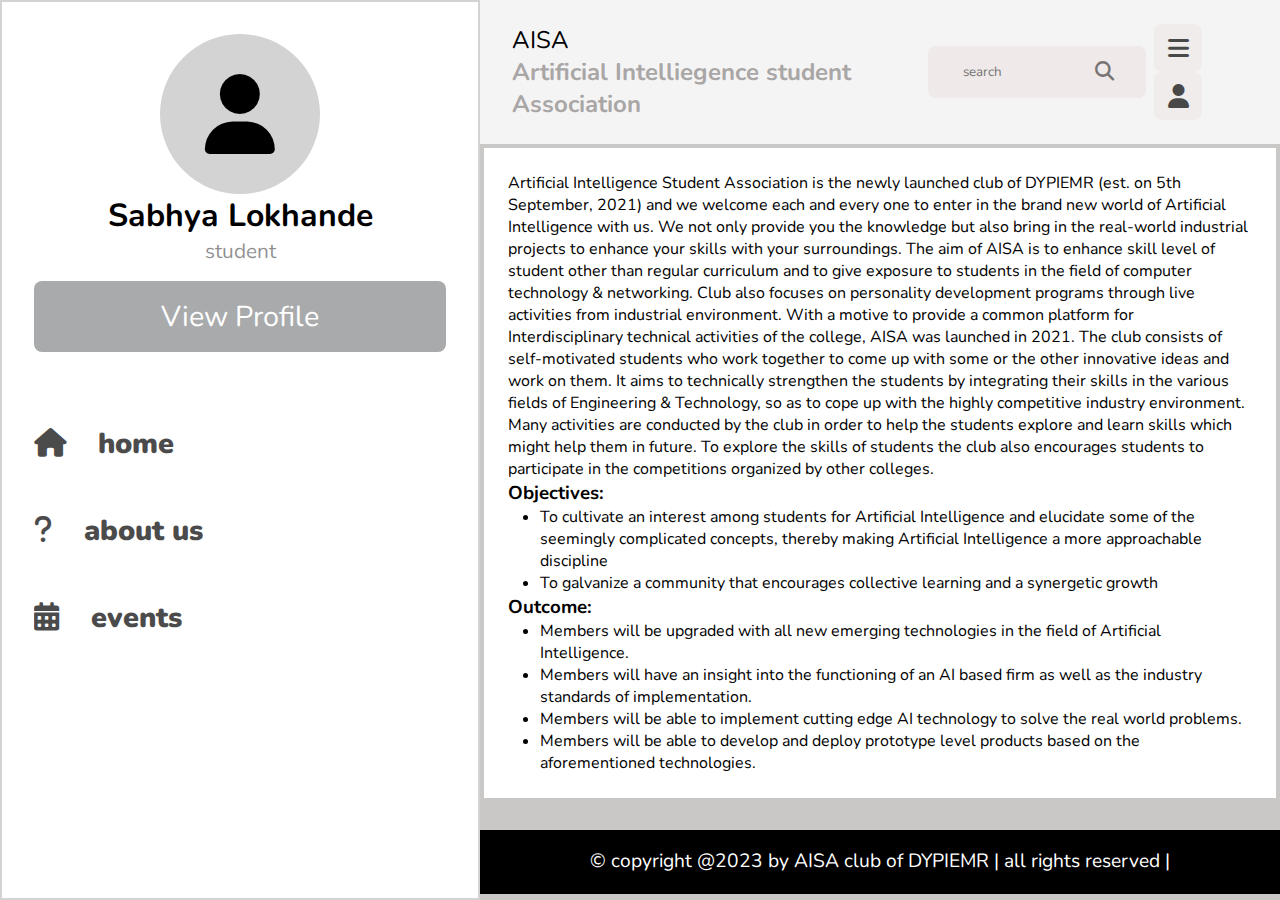
<file: about.html>
<!DOCTYPE html>
<html lang="en">
<head>
    <meta charset="UTF-8">
    <meta name="viewport" content="width=device-width, initial-scale=1.0">
    <link rel="icon" href="img/1665898949986 (1).jpeg">
    <title>About</title>
    <link rel="stylesheet" href="https://cdnjs.cloudflare.com/ajax/libs/font-awesome/6.4.2/css/all.min.css">
    <link rel="stylesheet" href="style.css">
</head>
<body>
    <header>
    <div class="header">
        <div class="section">
            <a href="index.html" class="logo">AISA <h4 style="color: rgb(169, 166, 166);">Artificial Intelliegence student Association</h4> </a>
            <form action="" method="post" class="search-form">
                <input type="text" name="search_box" placeholder=" search">
                <button type="submit"class="fas fa-search" name="search-box"></button>
            </form>
            <div class="icons">
                <div id="menu-btn" class="fas fa-bars"></div>
                <div id="search-btn" class="fas fa-search"></div>
                <div id="user-btn" class="fas fa-user"></div>
            </div>
            <div class="profile">
                <i class="fa-solid fa-user"></i>
                <h3>Sabhya Lokhande</h3>
                <span>student</span>
                <a href="profile.html"class="btn">view profile</a>
                <div class="profile-btns">
                    <a href="login.html" class="option-btn">Login</a>
                    <a href="register.html" class="option-btn">register</a>
                </div>
            </div>
        </div>
    </div>
    </header>
    <sidebar>
        <div class="side-bar">
            <div class="nav-profile">
                <i class="fa-solid fa-user"></i>
                <h3>Sabhya Lokhande</h3>
                <span>student</span>
                <a href="profile.html"class="btn">view profile</a>
            </div>
            <div class="navbar">
                <a href="home.html"><i class="fa-solid fa-house"><span>home</span></i></a>
                <a href="about.html"><i class="fa-solid fa-question"><span>about us</span></i></a>
                <a href="events.html"><i class="fa-solid fa-calendar-days"><span>events</span></i></a>
            </div>
        </div>
    </sidebar>
    <div class="about">
        <p>Artificial Intelligence Student Association is the newly launched club of DYPIEMR (est. on 5th September, 2021) and we welcome each and every one to enter in the brand new world of Artificial Intelligence with us. We not only provide you the knowledge but also bring in the real-world industrial projects to enhance your skills with your surroundings. The aim of AISA is to enhance skill level of student other than regular curriculum and to give exposure to students in the field of computer technology & networking. Club also focuses on personality development programs through live activities from industrial environment. With a motive to provide a common platform for Interdisciplinary technical activities of the college, AISA was launched in 2021. The club consists of self-motivated students who work together to come up with some or the other innovative ideas and work on them. It aims to technically strengthen the students by integrating their skills in the various fields of Engineering & Technology, so as to cope up with the highly competitive industry environment. Many activities are conducted by the club in order to help the students explore and learn skills which might help them in future. To explore the skills of students the club also encourages students to participate in the competitions organized by other colleges.</p>
        <h3>Objectives:</h3>
        <ul>
            <li>To cultivate an interest among students for Artificial Intelligence and elucidate some of the seemingly complicated concepts, thereby making Artificial Intelligence a more approachable discipline</li>
            <li>To galvanize a community that encourages collective learning and a synergetic growth</li>
        </ul>
        <h3>Outcome:</h3>
        <ul>
            <li>Members will be upgraded with all new emerging technologies in the field of Artificial Intelligence.</li>
            <li>Members will have an insight into the functioning of an AI based firm as well as the industry standards of implementation.</li>
            <li>Members will be able to implement cutting edge AI technology to solve the real world problems.</li>
            <li>Members will be able to develop and deploy prototype level products based on the aforementioned technologies.</li>
        </ul>
    </div>
    
    <footer>
        <div class="footer">
            &copy; copyright @2023 by <span>AISA club of DYPIEMR</span> | all rights reserved |
        </div>
    </footer>
    <script src="app.js"></script>
</body>
</html>
</file>
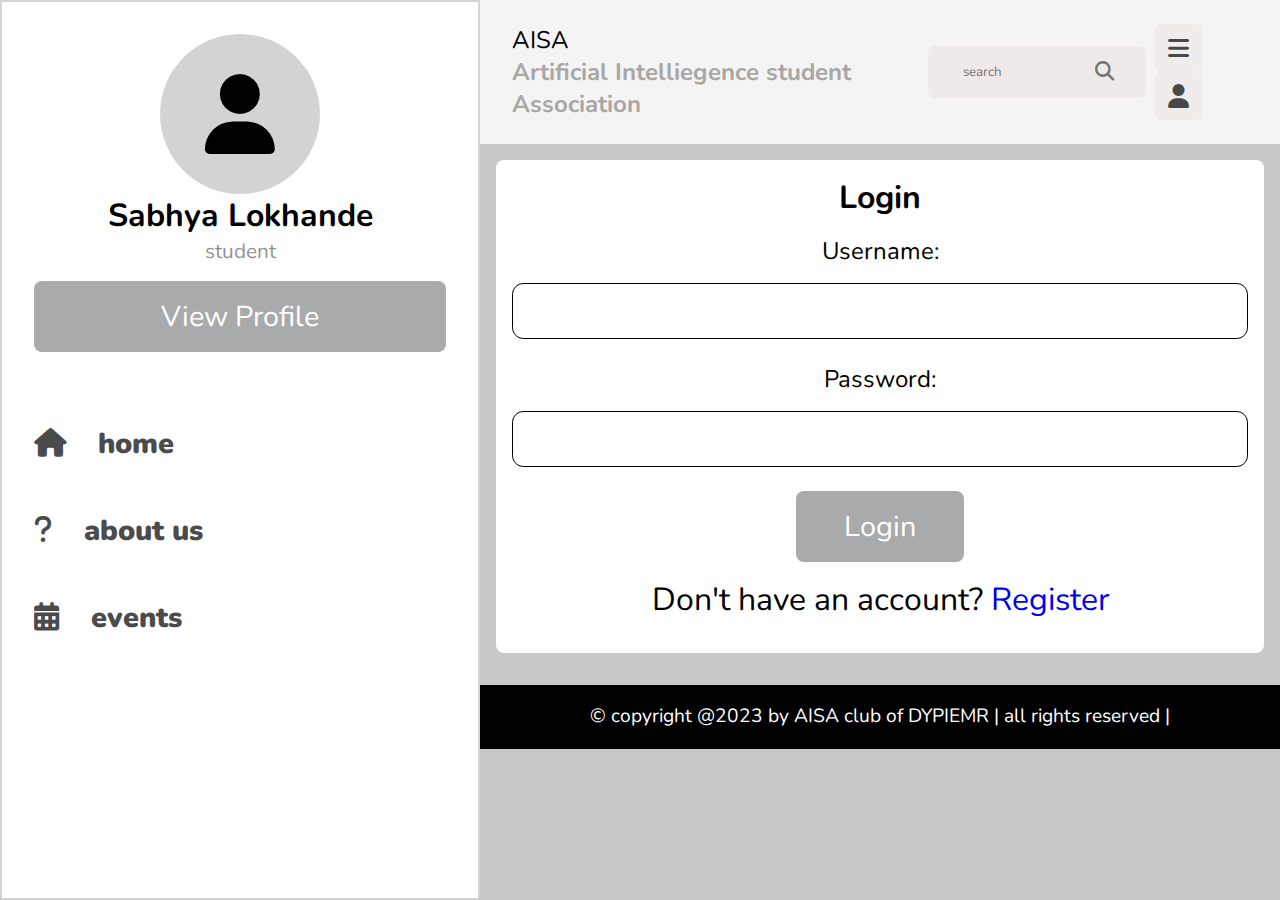
<file: login.html>
<!DOCTYPE html>
<html lang="en">
<head>
    <meta charset="UTF-8">
    <meta name="viewport" content="width=device-width, initial-scale=1.0">
    <link rel="icon" href="img/1665898949986 (1).jpeg">
    <title>Login</title>
    <link rel="stylesheet" href="https://cdnjs.cloudflare.com/ajax/libs/font-awesome/6.4.2/css/all.min.css">
    <link rel="stylesheet" href="style.css">
</head>
<body>
    <header>
    <div class="header">
        <div class="section">
            <a href="index.html" class="logo">AISA <h4 style="color: rgb(169, 166, 166);">Artificial Intelliegence student Association</h4> </a>
            <form action="" method="post" class="search-form">
                <input type="text" name="search_box" placeholder=" search">
                <button type="submit"class="fas fa-search" name="search-box"></button>
            </form>
            <div class="icons">
                <div id="menu-btn" class="fas fa-bars"></div>
                <div id="search-btn" class="fas fa-search"></div>
                <div id="user-btn" class="fas fa-user"></div>
            </div>
            <div class="profile">
                <i class="fa-solid fa-user"></i>
                <h3>Sabhya Lokhande</h3>
                <span>student</span>
                <a href="profile.html"class="btn">view profile</a>
                <div class="profile-btns">
                    <a href="login.html" class="option-btn">Login</a>
                    <a href="register.html" class="option-btn">register</a>
                </div>
            </div>
        </div>
    </div>
    </header>
    <sidebar>
        <div class="side-bar">
            <div class="nav-profile">
                <i class="fa-solid fa-user"></i>
                <h3>Sabhya Lokhande</h3>
                <span>student</span>
                <a href="profile.html"class="btn">view profile</a>
            </div>
            <div class="navbar">
                <a href="home.html"><i class="fa-solid fa-house"><span>home</span></i></a>
                <a href="about.html"><i class="fa-solid fa-question"><span>about us</span></i></a>
                <a href="events.html"><i class="fa-solid fa-calendar-days"><span>events</span></i></a>
            </div>
        </div>
    </sidebar>
    <div class="login-container">
        <h1>Login</h1>
        <form id="login-form" action="" method="POST">
            <label for="username">Username:</label>
            <input type="text" id="username" name="username" required>
            
            <label for="password">Password:</label>
            <input type="password" id="password" name="password" required>
            
            <button type="submit" class="inline-btn">Login</button>
        </form>
        <p>Don't have an account? <a href="register.html">Register</a></p>
    </div>
    <footer>
        <div class="footer">
            &copy; copyright @2023 by <span>AISA club of DYPIEMR</span> | all rights reserved |
        </div>
    </footer>
    <script src="app.js"></script>
</body>
</html>
</file>
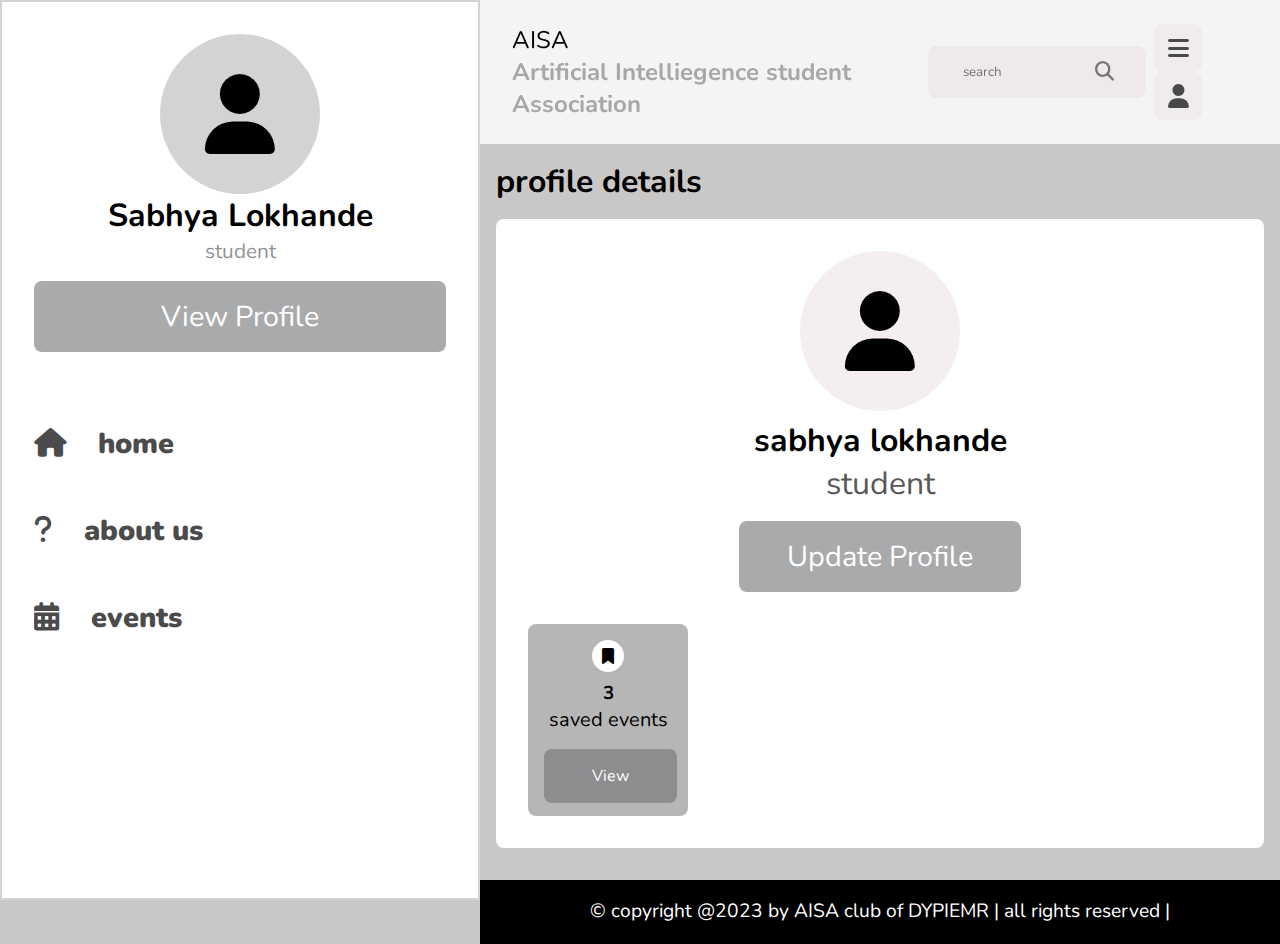
<file: profile.html>
<!DOCTYPE html>
<html lang="en">
<head>
    <meta charset="UTF-8">
    <meta name="viewport" content="width=device-width, initial-scale=1.0">
    <link rel="icon" href="img/1665898949986 (1).jpeg">
    <title>profile</title>
    <link rel="stylesheet" href="https://cdnjs.cloudflare.com/ajax/libs/font-awesome/6.4.2/css/all.min.css">
    <link rel="stylesheet" href="style.css">
</head>
<body>
    <header>
    <div class="header">
        <div class="section">
            <a href="index.html" class="logo">AISA <h4 style="color: rgb(169, 166, 166);">Artificial Intelliegence student Association</h4> </a>
            <form action="" method="post" class="search-form">
                <input type="text" name="search_box" placeholder=" search">
                <button type="submit"class="fas fa-search" name="search-box"></button>
            </form>
            <div class="icons">
                <div id="menu-btn" class="fas fa-bars"></div>
                <div id="search-btn" class="fas fa-search"></div>
                <div id="user-btn" class="fas fa-user"></div>
            </div>
            <div class="profile">
                <i class="fa-solid fa-user"></i>
                <h3>Sabhya Lokhande</h3>
                <span>student</span>
                <a href="profile.html"class="btn">view profile</a>
                <div class="profile-btns">
                    <a href="login.html" class="option-btn">Login</a>
                    <a href="register.html" class="option-btn">register</a>
                </div>
            </div>
        </div>
    </div>
    </header>
    <sidebar>
        <div class="side-bar">
            <div class="nav-profile">
                <i class="fa-solid fa-user"></i>
                <h3>Sabhya Lokhande</h3>
                <span>student</span>
                <a href="profile.html"class="btn">view profile</a>
            </div>
            <div class="navbar">
                <a href="home.html"><i class="fa-solid fa-house"><span>home</span></i></a>
                <a href="about.html"><i class="fa-solid fa-question"><span>about us</span></i></a>
                <a href="events.html"><i class="fa-solid fa-calendar-days"><span>events</span></i></a>
            </div>
        </div>
    </sidebar>
    <section class="user-main">
        <h1>profile details</h1>
        <div class="details">
            <div class="user">
                <i class="fa-solid fa-user"></i>
                <h3>sabhya lokhande</h3>
                <p>student</p>
                <a href="update.html" class="inline-btn">update profile</a>
            </div>
            <div class="card-container">
                <div class="card">
                    <i class="fa-solid fa-bookmark"></i>
                    <div>
                        <h3>3</h3>
                        <span>saved events</span>
                    </div>
                    <a href="#" class="inline-btn">View</a>
                </div>
            </div>
        </div>
    </section>
    <footer>
        <div class="footer">
            &copy; copyright @2023 by <span>AISA club of DYPIEMR</span> | all rights reserved |
        </div>
    </footer>
    <script src="app.js"></script>
</body>
</html>
</file>
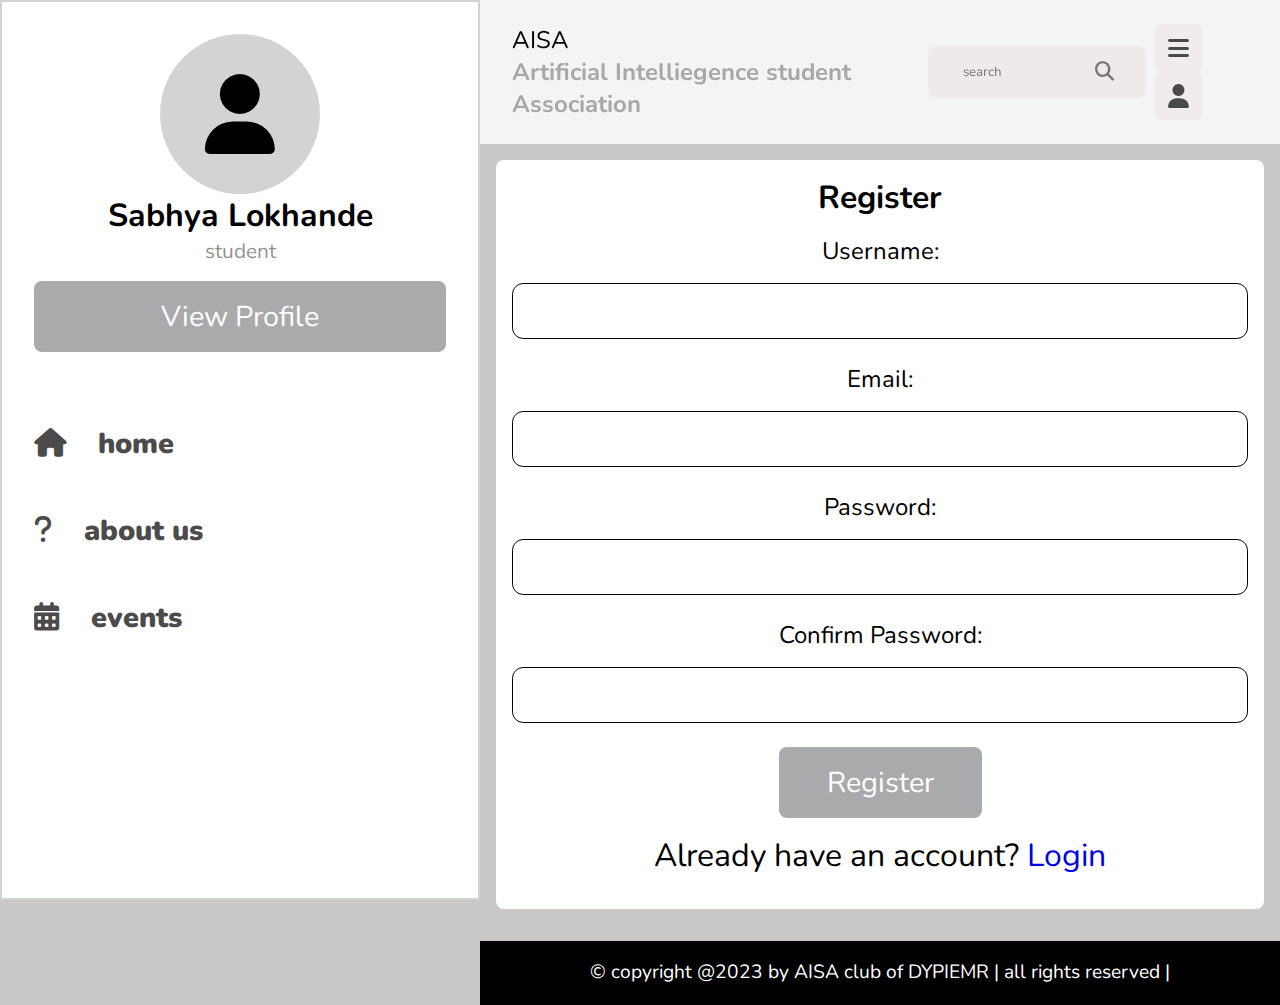
<file: register.html>
<!DOCTYPE html>
<html lang="en">
<head>
    <meta charset="UTF-8">
    <meta name="viewport" content="width=device-width, initial-scale=1.0">
    <link rel="icon" href="img/1665898949986 (1).jpeg">
    <title>Register</title>
    <link rel="stylesheet" href="https://cdnjs.cloudflare.com/ajax/libs/font-awesome/6.4.2/css/all.min.css">
    <link rel="stylesheet" href="style.css">
</head>
<body>
    <header>
    <div class="header">
        <div class="section">
            <a href="index.html" class="logo">AISA <h4 style="color: rgb(169, 166, 166);">Artificial Intelliegence student Association</h4> </a>
            <form action="" method="post" class="search-form">
                <input type="text" name="search_box" placeholder=" search">
                <button type="submit"class="fas fa-search" name="search-box"></button>
            </form>
            <div class="icons">
                <div id="menu-btn" class="fas fa-bars"></div>
                <div id="search-btn" class="fas fa-search"></div>
                <div id="user-btn" class="fas fa-user"></div>
            </div>
            <div class="profile">
                <i class="fa-solid fa-user"></i>
                <h3>Sabhya Lokhande</h3>
                <span>student</span>
                <a href="profile.html"class="btn">view profile</a>
                <div class="profile-btns">
                    <a href="login.html" class="option-btn">Login</a>
                    <a href="register.html" class="option-btn">register</a>
                </div>
            </div>
        </div>
    </div>
    </header>
    <sidebar>
        <div class="side-bar">
            <div class="nav-profile">
                <i class="fa-solid fa-user"></i>
                <h3>Sabhya Lokhande</h3>
                <span>student</span>
                <a href="profile.html"class="btn">view profile</a>
            </div>
            <div class="navbar">
                <a href="home.html"><i class="fa-solid fa-house"><span>home</span></i></a>
                <a href="about.html"><i class="fa-solid fa-question"><span>about us</span></i></a>
                <a href="events.html"><i class="fa-solid fa-calendar-days"><span>events</span></i></a>
            </div>
        </div>
    </sidebar>
    <div class="register-container">
        <h1>Register</h1>
        <form id="register-form" action="" method="POST">
            <label for="username">Username:</label>
            <input type="text" id="username" name="username" required>
            
            <label for="email">Email:</label>
            <input type="email" id="email" name="email" required>
            
            <label for="password">Password:</label>
            <input type="password" id="password" name="password" required>
            
            <label for="confirm-password">Confirm Password:</label>
            <input type="password" id="confirm-password" name="confirm-password" required>
            
            <button type="submit" class="inline-btn">Register</button>
        </form>
        <p>Already have an account? <a href="login.html">Login</a></p>
    </div>
    <footer>
        <div class="footer">
            &copy; copyright @2023 by <span>AISA club of DYPIEMR</span> | all rights reserved |
        </div>
    </footer>
    <script src="app.js"></script>
</body>
</html>
</file>
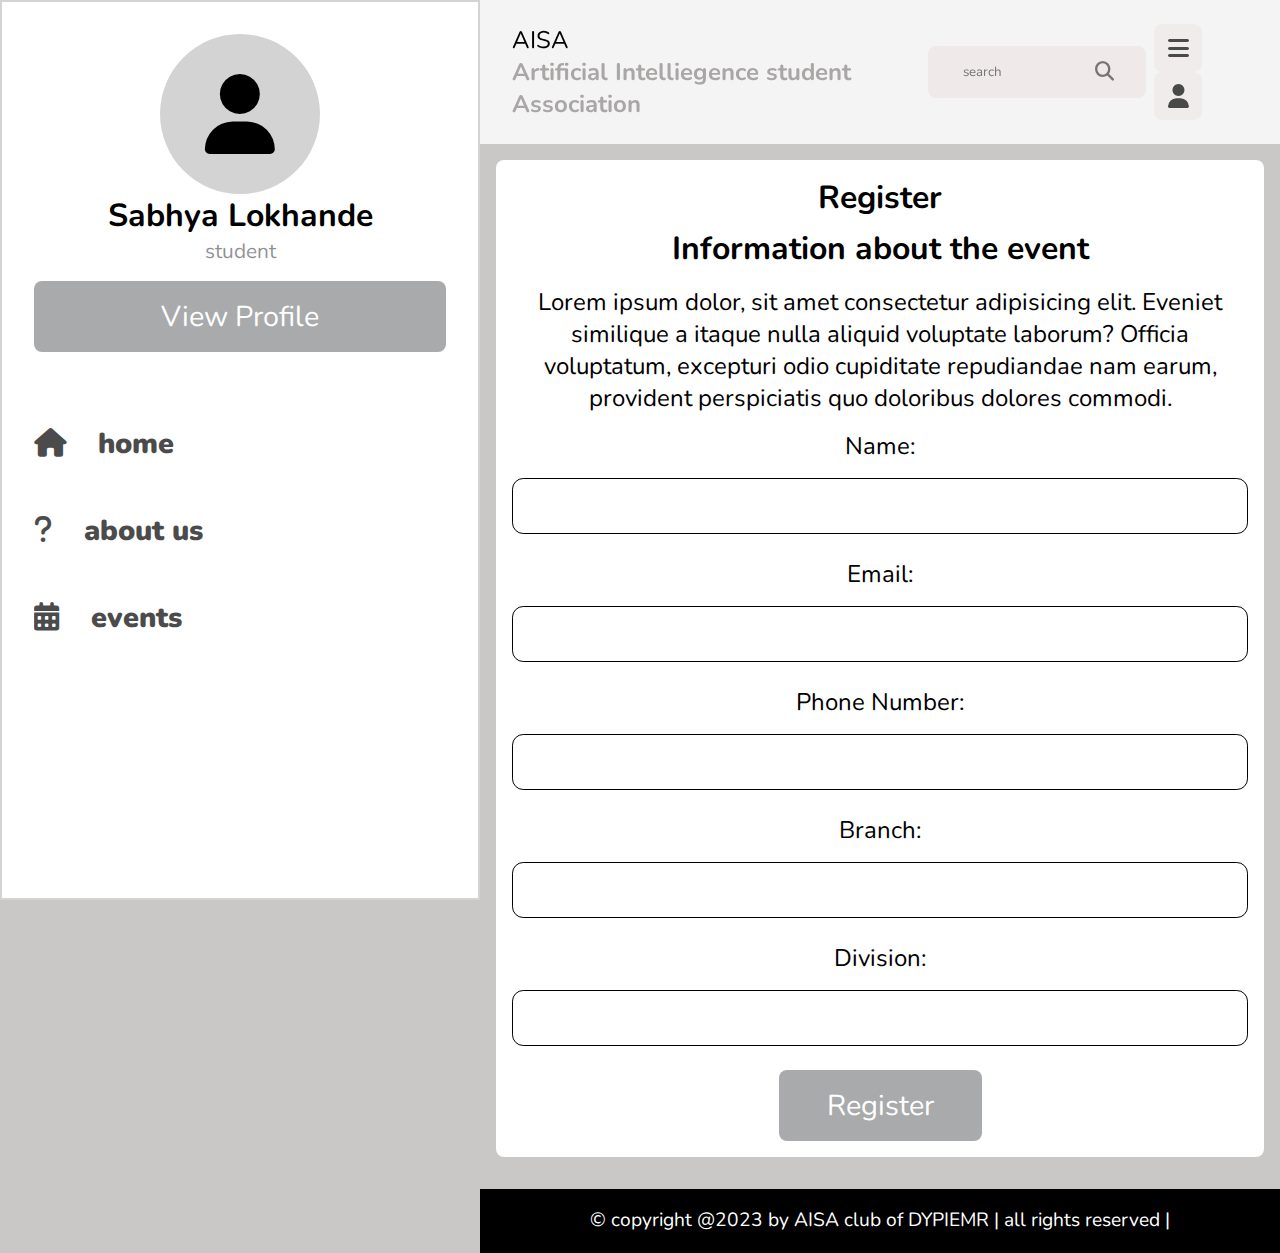
<file: register_now.html>
<!DOCTYPE html>
<html lang="en">
<head>
    <meta charset="UTF-8">
    <meta name="viewport" content="width=device-width, initial-scale=1.0">
    <link rel="icon" href="img/1665898949986 (1).jpeg">
    <title>Registeration form</title>
    <link rel="stylesheet" href="https://cdnjs.cloudflare.com/ajax/libs/font-awesome/6.4.2/css/all.min.css">
    <link rel="stylesheet" href="style.css">
</head>
<body>
    <header>
    <div class="header">
        <div class="section">
            <a href="index.html" class="logo">AISA <h4 style="color: rgb(169, 166, 166);">Artificial Intelliegence student Association</h4> </a>
            <form action="" method="post" class="search-form">
                <input type="text" name="search_box" placeholder=" search">
                <button type="submit"class="fas fa-search" name="search-box"></button>
            </form>
            <div class="icons">
                <div id="menu-btn" class="fas fa-bars"></div>
                <div id="search-btn" class="fas fa-search"></div>
                <div id="user-btn" class="fas fa-user"></div>
            </div>
            <div class="profile">
                <i class="fa-solid fa-user"></i>
                <h3>Sabhya Lokhande</h3>
                <span>student</span>
                <a href="profile.html"class="btn">view profile</a>
                <div class="profile-btns">
                    <a href="login.html" class="option-btn">Login</a>
                    <a href="register.html" class="option-btn">register</a>
                </div>
            </div>
        </div>
    </div>
    </header>
    <sidebar>
        <div class="side-bar">
            <div class="nav-profile">
                <i class="fa-solid fa-user"></i>
                <h3>Sabhya Lokhande</h3>
                <span>student</span>
                <a href="profile.html"class="btn">view profile</a>
            </div>
            <div class="navbar">
                <a href="home.html"><i class="fa-solid fa-house"><span>home</span></i></a>
                <a href="about.html"><i class="fa-solid fa-question"><span>about us</span></i></a>
                <a href="events.html"><i class="fa-solid fa-calendar-days"><span>events</span></i></a>
            </div>
        </div>
    </sidebar>
    <div class="register-container">
        <h1>Register</h1>
        <h3 style="font-size: 2rem; margin-top: 0.5rem;">Information about the event</h3>
        <p style="font-size: 1.5rem;">Lorem ipsum dolor, sit amet consectetur adipisicing elit. Eveniet similique a itaque nulla aliquid voluptate laborum? Officia voluptatum, excepturi odio cupiditate repudiandae nam earum, provident perspiciatis quo doloribus dolores commodi.</p>
        <form id="register-form" action="" method="POST">
            <label for="Name">Name:</label>
            <input type="text" id="Nmae" name="Name" required>
            
            <label for="email">Email:</label>
            <input type="email" id="email" name="email" required>
            
            <label for="number">Phone Number:</label>
            <input type="Number" id="number" name="number" required>

            <label for="Branch">Branch:</label>
            <input type="Branch" id="Branch" name="Branch" required>

            <label for="division">Division:</label>
            <input type="division" id="division" name="division" required>

            <button type="submit" class="inline-btn">Register</button>
        </form>
    </div>
    <footer>
        <div class="footer">
            &copy; copyright @2023 by <span>AISA club of DYPIEMR</span> | all rights reserved |
        </div>
    </footer>
    <script src="app.js"></script>
</body>
</html>
</file>
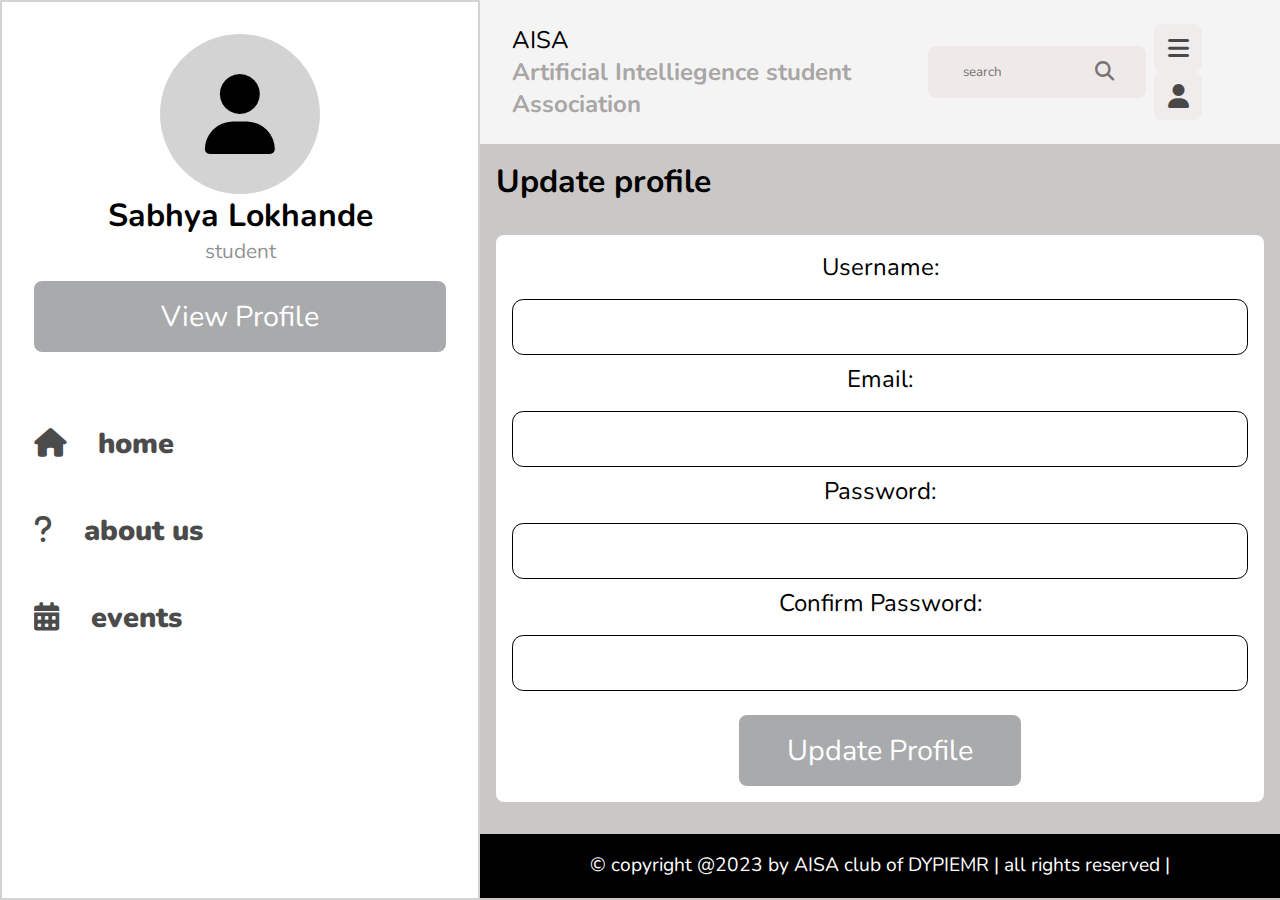
<file: update.html>
<!DOCTYPE html>
<html lang="en">
<head>
    <meta charset="UTF-8">
    <meta name="viewport" content="width=device-width, initial-scale=1.0">
    <link rel="icon" href="img/1665898949986 (1).jpeg">
    <title>update</title>
    <link rel="stylesheet" href="https://cdnjs.cloudflare.com/ajax/libs/font-awesome/6.4.2/css/all.min.css">
    <link rel="stylesheet" href="style.css">
</head>
<body>
    <header>
    <div class="header">
        <div class="section">
            <a href="index.html" class="logo">AISA <h4 style="color: rgb(169, 166, 166);">Artificial Intelliegence student Association</h4> </a>
            <form action="" method="post" class="search-form">
                <input type="text" name="search_box" placeholder=" search">
                <button type="submit"class="fas fa-search" name="search-box"></button>
            </form>
            <div class="icons">
                <div id="menu-btn" class="fas fa-bars"></div>
                <div id="search-btn" class="fas fa-search"></div>
                <div id="user-btn" class="fas fa-user"></div>
            </div>
            <div class="profile">
                <i class="fa-solid fa-user"></i>
                <h3>Sabhya Lokhande</h3>
                <span>student</span>
                <a href="profile.html"class="btn">view profile</a>
                <div class="profile-btns">
                    <a href="login.html" class="option-btn">Login</a>
                    <a href="register.html" class="option-btn">register</a>
                </div>
            </div>
        </div>
    </div>
    </header>
    <sidebar>
        <div class="side-bar">
            <div class="nav-profile">
                <i class="fa-solid fa-user"></i>
                <h3>Sabhya Lokhande</h3>
                <span>student</span>
                <a href="profile.html"class="btn">view profile</a>
            </div>
            <div class="navbar">
                <a href="home.html"><i class="fa-solid fa-house"><span>home</span></i></a>
                <a href="about.html"><i class="fa-solid fa-question"><span>about us</span></i></a>
                <a href="events.html"><i class="fa-solid fa-calendar-days"><span>events</span></i></a>
            </div>
        </div>
    </sidebar>
    <div class="form-container">
        <h1>Update profile</h1>
        <form action="" method="post" id="profile-form">
            <label for="username">Username:</label>
            <input type="text" id="username" name="username" required>
            
            <label for="email">Email:</label>
            <input type="email" id="email" name="email" required>
            
            <label for="password">Password:</label>
            <input type="password" id="password" name="password" required>
            
            <label for="confirm-password">Confirm Password:</label>
            <input type="password" id="confirm-password" name="confirm-password" required>
            
            <button type="submit" class="inline-btn">Update Profile</button>
        </form>
    </div>
    <footer>
        <div class="footer">
            &copy; copyright @2023 by <span>AISA club of DYPIEMR</span> | all rights reserved |
        </div>
    </footer>
    <script src="app.js"></script>
</body>
</html>
</file>
<file: style.css>
@import url('https://fonts.googleapis.com/css2?family=Montserrat:wght@300;400;500;600;700&family=Nunito:wght@200;300;400;500;600&family=Poppins:ital,wght@1,200&display=swap');
*{
    font-family: 'Nunito', sans-serif;
    margin: 0;
    padding: 0;
    box-sizing: border-box;
    outline: none;
    border: none;
    text-decoration: none;  
}
body{
    background-color:rgb(202, 199, 199);
    padding-left: 30rem;
}
body.active{
    padding-left: 0;
}
.section{
    padding: 2rem;
    max-width: 1200px;
    margin: 0 auto;
}
.btn,
.option-btn,
.delete-btn,
.inline-btn,
.inline-option-btn,
.inline-delete-btn{
    border-radius: 0.5rem;
    padding: 1rem 3rem;
    font-size: 1.8rem;
    color: white;
    text-transform: capitalize;
    cursor: pointer;
    text-align: center;
    margin-top: 1rem;
}
.btn,
.option-btn,
.delete-btn{
    display:block;
    width:100%;
}
.inline-btn,
.inline-option-btn,
.inline-delete-btn{
    display:inline-block;
}
.btn,
.inline-btn{
    background-color:rgba(112, 113, 116, 0.599);
}
.option-btn,
.inline-option-btn{
    background-color: rgba(147, 138, 138, 0.27);
}
.delete-btn,
.inline-delete-btn{
    background-color:red ;
}
.btn:hover,
.option-btn:hover,
.delete-btn:hover,
.inline-btn:hover,
.inline-option-btn:hover,
.inline-delete-btn:hover{
    background-color: black;
    color: white;
}
.header{
    background-color: rgba(255, 255, 255, 0.809);
    position: sticky;
    top: 0; left: 0; right: 0;
    z-index: 1000;
}
.header .section{
    padding: 1.5rem 2rem;
    position: relative;
    display: flex;
    align-items: center;
    justify-content: space-between;
}
.header .section .logo{
    color: black;
    font-size: 1.5rem;

}
.search-form{
    width: 15rem;
    border-radius: 0.5rem;
    display: flex;
    align-items: center;
    gap: 1.5rem;
    padding: 1rem 2rem;
    background-color: rgba(234, 221, 221, 0.5);
}
.search-form input{
    width: 100%;
    background:none ;
    color: black;
}
.search-form button{
    font-size: 1.2rem;
    color: black;
    cursor: pointer;
    opacity: 0.5;
    background: none;
}
.search-form button:hover{
    opacity: 1;
}
.icons div{
    font-size: 1.5rem;
    color: black;
    border-radius: 0.5rem;
    height: 3rem;
    cursor: pointer;
    width: 3rem;
    line-height: 3rem;
    background-color:rgba(234, 221, 221, 0.5) ;
    text-align: center;
    margin-left:0.5rem ;
    opacity: 0.7;
}
.icons div:hover{
    opacity: 1;
    cursor: pointer;
    background-color: black;
    color: white;
}
#search-btn{
    display: none;
}
.profile{
    position: absolute;
    top: 120%;right:2rem;
    background-color: white;
    border-radius: 0.5rem;
    padding: 2rem;
    text-align: center;
    width: 20rem;
    transform: scale(0);
    transform-origin: top right;
}
.profile.active{
    transform: scale(1);
    transition: 0.2s linear;
}
.profile h3{
    font-size: 2rem;
    color: black;
}
.profile span{
    color: rgba(30, 29, 29, 0.5);
    font-size: 1.3rem;
}
.profile i{
    font-size:3rem ;
    background-color:rgba(234, 221, 221, 0.5);
    height: 5rem;
    width:5rem;
    text-align: center;
    line-height: 5rem;
    border-radius: 50%;
}
.side-bar{
    position:fixed;
    top:0;left:0;
    height: 100vh;
    width:30rem;
    background-color:white ;
    border: solid lightgrey 2.5px;
    transform: 0.2s linear;
}
.nav-profile{
    padding:2rem 2rem;
    text-align: center;
}
.nav-profile i{
    height: 10rem;
    width:10rem;
    font-size:5rem;
    text-align: center;
    line-height: 10rem;
    border-radius: 50%;
    background-color: lightgray;
}
.nav-profile h3{
    font-size: 2rem;
    color: black;
}
.nav-profile span{
    color: rgba(30, 29, 29, 0.5);
    font-size: 1.3rem;
}
.navbar{
    margin-top: 1rem;
}
.navbar a{
    display:block ;
    padding: 1.5rem;
    margin-left: 0.5rem ;
    font-size:1.8rem;
    opacity: 0.7;
}
.navbar a i{
    color: black;
    margin-right: 1.5rem;
    transition: 0.2s linear;
}
.navbar span{
    margin-left: 2rem;
}
.navbar a:hover{
    opacity: 1.7;
}
.footer{
    position: sticky;
    bottom: 0;right: 0;left:0;
    background-color: black;
    border:solid black 2px;
    color: white;
    text-align: center;
    height: 4rem;
    width:100%;
    font-size: 1.2rem;
    padding: 1rem;
    margin-top: 2rem;
}
.side-bar.active{
   left: -31rem;
}
.about{
    background-color: white;
    padding: 1.5rem;
    margin: 0.25rem;
    font-size: 1rem;
}
.home-img img{
    width:100%;
    height:40rem;
   padding: 3rem;
}
.box-container{
    display: flex;
    flex-wrap: wrap;
}
.event-name img{
    width:20rem ;
    height: 15rem;
    border-radius: 0.5rem;
}
.event-name h3{
    margin-top: 0.5rem;
}
.events h1{
    margin-top: 1.5rem;
}
.event-name p{
    width: 20rem;
}
.box{
    align-items: center;
    background-color: rgba(131, 123, 123, 0.438);
    width: fit-content;
    height: 30rem;
    border-radius:1rem;
    padding: 3rem;
    margin-left: 2rem;
    margin-top: 2rem;
}

.events h1{
    margin-left: 2rem;
    font-size: 3rem;
}
.about ul{
    margin-left: 2rem;
}
.user-main h1{
    margin-top: 1rem;
    margin-left: 1rem;
    font-size: 2rem;
}
.details{
    background-color: white;
    border-radius: 0.5rem;
    text-align: center;
    margin: 1rem;
    padding: 2rem;
}
.user{
    text-align: center;
    margin-bottom: 2rem;
}
.user i{
    height: 10rem;
    width: 10rem;
    background-color:rgba(234, 221, 221, 0.5) ;
    border-radius: 50%;
    line-height: 10rem;
    font-size: 5rem;
    margin-bottom:0.5rem ;
}
.user h3{
    font-size: 2rem;
}
.user p{
    font-size: 2rem;
   color: rgb(91, 87, 87);
}
.card-container{
    height: 12rem;
    width: 10rem;
    background-color: rgba(128, 128, 128, 0.572);
    border-radius: 0.5rem;
    text-align: center;
    padding: 1rem;
}
.card a{
    font-size: 1rem;
}
.card i{
    background-color: white;
    height: 2rem;
    width: 2rem;
    line-height: 2rem;
    border-radius: 50%;
}
.card h3{
    margin-top: 0.5rem;
}
.card span{
    font-size: 1.25rem;
}

.form-container h1{
    padding: 1rem;
}
#profile-form{
 
    padding: 1rem;
    background-color: white;
    margin:1rem;
    border-radius: 0.5rem;
    text-align: center;
}
.form-container label{
    display: block;
    margin-bottom: 1rem;
    color: black;
    font-size: 1.5rem;
}
.form-container input{
    width: 100%;
    padding: 1rem;
    margin-bottom: 0.5rem;
    border: 1px solid black;
    font-size: 1rem;
    border-radius: 0.7rem;
}
.register-container{
    background-color: white;
    padding: 1rem;
    border-radius: 0.5rem;
    margin: 1rem;
    text-align: center;
}
.register-container label{
    display: block;
    margin-top: 1rem;
    margin-bottom: 1rem;
    color: black;
    font-size: 1.5rem;
}
.register-container input{
    width: 100%;
    padding: 1rem;
    margin-bottom: 0.5rem;
    border: 1px solid black;
    font-size: 1rem;
    border-radius: 0.7rem;
}
.register-container p{
    margin: 1rem;
    font-size: 2rem;
}
.login-container{
    background-color: white;
    padding: 1rem;
    border-radius: 0.5rem;
    margin: 1rem;
    text-align: center;
}
.login-container label{
    display: block;
    margin-top: 1rem;
    margin-bottom: 1rem;
    color: black;
    font-size: 1.5rem;
}
.login-container input{
    width: 100%;
    padding: 1rem;
    margin-bottom: 0.5rem;
    border: 1px solid black;
    font-size: 1rem;
    border-radius: 0.7rem;
}
.login-container p{
    margin: 1rem;
    font-size: 2rem;
}
.full-chat-block{
    height: max-content;

}
.chat-bar{
    background-color: white;
    width: fit-content;
    height: 20rem;
    position: fixed;
    bottom: 4rem;
    right: 1rem;
    padding: 1rem;
    border-radius: 0.25rem;
    margin-top: 1rem;
    z-index: 1000;
}
.chat-container{
    padding: 1rem;
    margin: 1rem;
}
.chat-bar button{
    background-color: lightgrey;
    width:21rem;
}
#chatbox span{
    font-size: 1.5rem;
}
#userInput{
    width: 75%;
}
.chat-bar-input-block{
    display: flex;
    position: fixed;
    bottom:5rem;
}

/*#chatbox{
    text-align: left;
}
#userInput p{
    text-align: right;
}*/
.input-box{
    border: none;
    width: 100%;
    box-sizing: border-box;
    border-radius: 1rem;
    padding: 0.5rem;
    font-size: 1.5rem;
}
.chat-bar-icons{
    display: flex;
    margin-top: 0.7rem;
}
.chat-bar-icons i{
    margin: 0.35rem;
    font-size: 1rem;
    opacity: 0.7;
}
.chat-bar-icons i:hover{
    opacity: 1;
    font-size: 1.25rem;
}
@media (max-width:1200px) {
    .side-bar{
        height: 100%;
    }
    .header.section{
        width: 100%;
    }
    .footer{
        width:100%;
    }
    .chatbot-header{
        width: 100;
        background-color: lightgray;
    }
}
@media (max-width:991px){
    html{
        font-size: 55%;
    }
}
@media (max-width:768px){
    #search-btn{
        display: inline-block;
    }
    .search-form{
        position: absolute;
        top: 99%; left:0; right:0;
        width: auto;
        background-color: white;
        margin-top: 3px;
    }
}
@media (max-width:450px){
    html{
        font-size: 50%;
    }
    body{
        font-size: 50%;
        padding-left: 0;
    }
    .side-bar{
        transition: 0.2s linear;
        left:-30rem;
    }
    .search-form{
        top:-5rem;
    }
}
</file>
